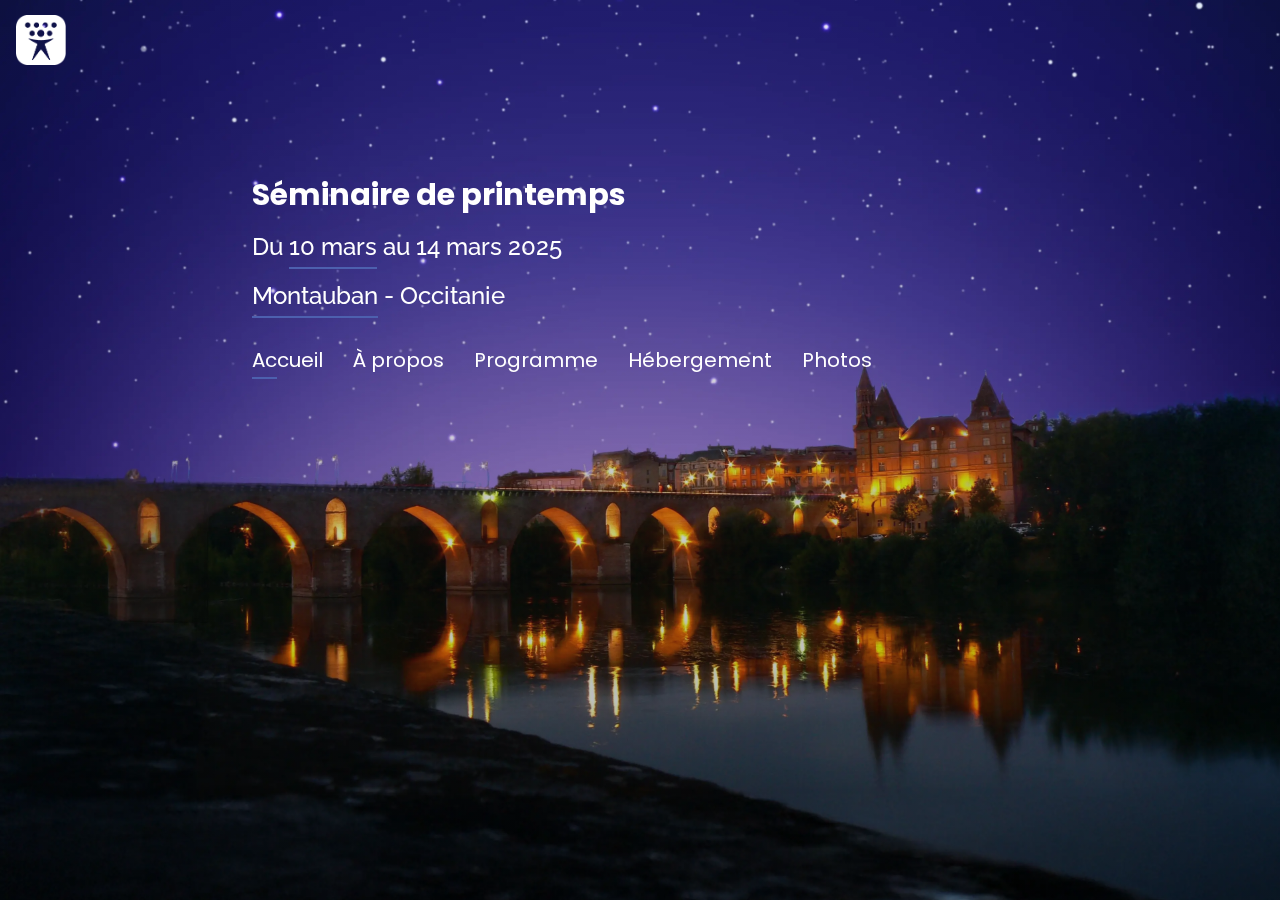
<file: index.html>
<!DOCTYPE html>
<html lang="fr">

<head>
  <meta charset="utf-8">
  <meta content="width=device-width, initial-scale=1.0" name="viewport">

  <title>Séminaire Nutergia Mars 2025</title>
  <meta content="Séminaire Nutergia Mars 2025" name="description">
  <meta content="séminaire, Nutergia" name="keywords">

  <!-- Favicons -->
  <link href="assets/img/favicon.png" rel="icon">
  <link href="assets/img/apple-touch-icon.png" rel="apple-touch-icon">

  <!-- Google Fonts -->
  <link href="https://fonts.googleapis.com/css?family=Open+Sans:300,300i,400,400i,600,600i,700,700i|Raleway:300,300i,400,400i,500,500i,600,600i,700,700i|Poppins:300,300i,400,400i,500,500i,600,600i,700,700i" rel="stylesheet">

  <!-- Vendor CSS Files -->
  <link href="assets/vendor/bootstrap/css/bootstrap.min.css" rel="stylesheet">
  <link href="assets/vendor/bootstrap-icons/bootstrap-icons.css" rel="stylesheet">
  <link href="assets/vendor/boxicons/css/boxicons.min.css" rel="stylesheet">
  <link href="assets/vendor/glightbox/css/glightbox.min.css" rel="stylesheet">
  <link href="assets/vendor/remixicon/remixicon.css" rel="stylesheet">
  <link href="assets/vendor/swiper/swiper-bundle.min.css" rel="stylesheet">

  <!-- Template Main CSS File -->
  <link href="assets/css/style.css" rel="stylesheet">

  <!-- =======================================================
  * Template Name: Personal
  * Updated: May 30 2023 with Bootstrap v5.3.0
  * Template URL: https://bootstrapmade.com/personal-free-resume-bootstrap-template/
  * Author: BootstrapMade.com
  * License: https://bootstrapmade.com/license/
  ======================================================== -->
</head>

<body>

  <!-- ======= Header ======= -->
  <header id="header">
    <div class="site-logo">
      <img class="logo-icon" src="assets/img/logo-nutergia.png" alt="logo">
    </div>

    <div class="container cadre">

      <h1><a href="index.html">Séminaire de printemps</a></h1>
      <!-- Uncomment below if you prefer to use an image logo -->
      <!-- <a href="index.html" class="mr-auto"><img src="assets/img/logo.png" alt="" class="img-fluid"></a> -->
      <h2>Du <span>10 mars</span> au 14 mars 2025</h2>
      <h2><span>Montauban</span> - Occitanie</h2>

      <nav id="navbar" class="navbar">
        <ul>
          <li><a class="nav-link active" href="#header">Accueil</a></li>
          <li><a class="nav-link" href="#about">À propos</a></li>
          <li><a class="nav-link" href="#resume">Programme</a></li>
          <li><a class="nav-link" href="#services">Hébergement</a></li>
          <li><a class="nav-link" href="#portfolio">Photos</a></li>
        </ul>
        <i class="bi bi-list mobile-nav-toggle"></i>
      </nav><!-- .navbar -->

    </div>
    
  </header><!-- End Header -->

  <!-- ======= About Section ======= -->
  <section id="about" class="about">

    <!-- ======= About Me ======= -->
    <div class="about-me container rounded-top">

      <div class="section-title">
        <h2>À propos</h2>
        <p>Bienvenue</p>
      </div>

      <div class="row">
        <div class="col-lg-4" data-aos="fade-right">
          <img src="assets/img/dali-le-sommeil.Jpg" class="img-fluid" alt="Le sommeil - Salvador Dali">
        </div>
        <div class="col-lg-8 pt-4 pt-lg-0 content" data-aos="fade-left">
          <h3>Bienvenue à tous !</h3>
          <p>Nous avons hâte de vous retrouver pour partager ensemble de beaux moments de travail et de rencontres et
            vous présenter les nouveautés à venir pour ce début d'année 2025 !</p><br>
          <div class="row">
            <div class="col-lg-12">
              <ul>
                <li>
                  <strong class="decalage"><i class="bi bi-chevron-right"></i>Ateliers de travail :</strong>
                  <span class="first-span"> sous-commissions, présentations marketing, scientifique...</span>
                </li>
                <li>
                  <i class="bi bi-chevron-right"></i><strong>Retrouvailles</strong>
                  <span>et moments de partage entre collaborateurs.</span>
                </li>
                <li>
                  <i class="bi bi-chevron-right"></i><strong>Hébergement</strong>
                  <span>à Montauban, dans le Tarn-et-Garonne.</span>
                </li>
              </ul>
            </div>
          </div>  
        </div>
      </div>

    </div><!-- End About Me -->

    <!-- ======= Counts ======= -->
    <div class="counts container">

      <div class="row">

        <div class="col-lg-4 col-md-6">
          <div class="count-box">
            <i class="bi bi-people-fill"></i>
            <span data-purecounter-start="0" data-purecounter-end="130" data-purecounter-duration="1" class="purecounter"></span>
            <p>Collaborateurs</p>
          </div>
        </div>

        <div class="col-lg-4 col-md-6 mt-5 mt-md-0">
          <div class="count-box">
            <i class="bi bi-chat-quote"></i>
            <span data-purecounter-start="0" data-purecounter-end="4" data-purecounter-duration="1" class="purecounter"></span>
            <p>Jours d'échanges</p>
          </div>
        </div>

        <div class="col-lg-4 col-md-6 mt-5 mt-lg-0">
          <div class="count-box">
            <i class="bi bi-emoji-smile"></i>
            <span data-purecounter-start="0" data-purecounter-end="3" data-purecounter-duration="1" class="purecounter"></span>
            <p>Soirées à partager</p>
          </div>
        </div>

      </div>

    </div><!-- End Counts -->

    <!-- ======= Skills  ======= -->
    <div class="skills container rounded-bottom">

      <div class="section-title">
        <h2>Au programme</h2>
      </div>

      <div class="row skills-content">

        <div class="col-lg-3 col-md-6">
          <div class="progress">
            <span class="skill"><i class="val">100%</i></span>
          </div>
            <span class="skill">Bonne humeur</span>
        </div>

        <div class="col-lg-3 col-md-6">
          <div class="progress">
            <span class="skill"><i class="val">100%</i></span>
          </div>
          <span class="skill">Partage d'expérience</span>
        </div>

        <div class="col-lg-3 col-md-6">
          <div class="progress">
            <span class="skill"><i class="val">100%</i></span>
          </div>
          <span class="skill">Découvertes</span>
        </div>

        <div class="col-lg-3 col-md-6">
          <div class="progress">
            <span class="skill"><i class="val">100%</i></span>
          </div>
          <span class="skill">Échanges</span>
        </div>

      </div>

    </div><!-- End Skills -->

  </section><!-- End About Section -->

  <!-- ======= Resume Section ======= -->
  <section id="resume" class="resume">
    <div class="container rounded-top rounded-bottom">

      <div class="section-title">
        <h2>Programme</h2>
        <p>Programme du 10 mars au 13 mars 2025</p>
      </div><hr>

      <div class="row">
        <div class="col-lg-6">
          <h3 class="resume-title">Lundi 10 mars</h3>
          <div class="resume-item pb-0">
            <h4>17h - Ouverture du séminaire</h4>
            <p><em>Plénière</em></p><br>
          </div>
          <div class="resume-item no-border">
            <h5 class="pause">19h - Cocktail</h5>
          </div><hr>

          <h3 class="resume-title">Mardi 11 mars</h3>
          <div class="resume-item">
            <h4>8h30 - Présentations nouveautés</h4>
            <p><em>Plénière</em></p>
          </div>
          <div class="resume-item">
            <h5 class="pause">10h30 - Pause</h5>
          </div>
          <div class="resume-item">
            <h4>11h - Présentations nouveautés</h4>
          </div>
          <div class="resume-item">
            <h5 class="pause">12h30 - Déjeuner</h5>
          </div>
          <div class="resume-item">
            <h4>14h00 - Sous-commissions régions</h4>
          </div>
          <div class="resume-item">
            <h5 class="pause">15h30 - Pause</h5>
          </div>
          <div class="resume-item">
            <h4>16h00 - Sous-commissions régions</h4>
          </div>
          <div class="resume-item no-border">
            <h5 class="pause">20h - Dîner</h5>
          </div><hr>

          <h3 class="resume-title">Mercredi 12 mars</h3>
          <div class="resume-item">
            <h4>8h30 - Présentations Ostéo / ERGY D</h4>
            <p><em>Plénière</em></p>
          </div>
          <div class="resume-item">
            <h5 class="pause">10h30 - Pause</h5>
          </div>
        </div>

        <div class="col-lg-6">
          <br>
          <div class="resume-item">
            <h4>11h00 - Sous-commissions Business Région - <i>Plan Trade</i></h4>
            <p><em>Plénière</em></p>
          </div>
          <div class="resume-item">
            <h5 class="pause">12h30 - Déjeuner</h5>
          </div>
          <div class="resume-item">
            <h4>14h00 - Sous-commissions régions</h4>
          </div>
          <div class="resume-item">
            <h5 class="pause">15h30 - Pause</h5>
          </div>
          <div class="resume-item">
            <h4>16h00 - Teambuilding</h4>
          </div>
          <div class="resume-item no-border">
            <h5 class="pause">19h30 - Dîner</h5>
          </div><hr>
          
          <h3 class="resume-title">Jeudi 13 mars</h3>
          <div class="resume-item">
            <h4>8h30 - Réponses aux questions - QCM - Actualités Labo</h4>
            <p><em>Plénière</em></p>
          </div>
          <div class="resume-item">
            <h5 class="pause">10h30 - Pause</h5>
          </div>
          <div class="resume-item">
            <h4>11h00 - Actualités Formation médicale - <i>Effithera - FONCA Idloom - Learning</i></h4>
            <p><em>Plénière</em></p>
          </div>
          <div class="resume-item">
            <h5 class="pause">12h30 - Déjeuner</h5>
          </div>
          <div class="resume-item">
            <h4>14h00 - RSE - RH</h4>
          </div>
          <div class="resume-item">
            <h5 class="pause">15h30 - Pause</h5>
          </div>
          <div class="resume-item">
            <h4>15h30 - RSE - RH - Conclusion</h4>
          </div>
          <div class="resume-item no-border">
            <h5 class="pause">19h - Soirée de clôture</h5>
          </div>
        </div>
      </div>

    </div>
  </section><!-- End Resume Section -->

   <!-- ======= Services Section ======= -->
   <section id="services" class="services">
    <div class="container">

      <div class="section-title">
        <h2>Hébergement</h2>
        <p>Abbaye des Capucins - Dalí Hôtel </p>
      </div>

      <div class="row">
        <div class="col-lg-4 col-md-6 d-flex align-items-stretch">
          <div class="icon-box">
            <a href="https://abbayedescapucins.fr/" target="_blank">
              <img src="assets/img/logo-abbaye.jpg" class="img-fluid" alt="Logo hôtel Abbaye des Capucins">
            </a>
            <br><br>
            <h4>Découvrir l'hôtel</a></h4>
            <p>Vous serez accueillis au complexe Abbaye des Capucins - Dalí Hôtel,
               dans la capitale historique de la région du Tarn-et-Garonne, dans un cadre raffiné
               au c&oelig;ur de la ville de Montauban.</p><br>
            <a href="https://dalihotelmontauban.fr/" target="_blank">
              <img src="assets/img/logo-dali.jpg" class="img-fluid" alt="Logo hôtel Dali">
            </a>
          </div>
        </div>

        <div class="adresse col-lg-4 col-md-6 d-flex align-items-stretch mt-4 mt-md-0">
          <div class="icon-box">
            <div class="icon"><i class="bi bi-buildings"></i></div>
            <h4>Informations sur l'hôtel</a></h4>
            <p>Coordonnées de l'hôtel pour votre séjour et votre semaine de travail.</p><br>
            <h6>Abbaye des Capucins - Dalí Hôtel </h6>
            <p>6-8 Quai de Verdun<br>82000 Montauban</p><br>
          </div>
        </div>

        <div class="col-lg-4 col-md-6 d-flex align-items-stretch mt-4 mt-lg-0">
          <div class="icon-box">
            <div class="icon"><i class="bi bi-signpost-split"></i></div>
            <h4>Venir à l'hôtel</a></h4>
            <p>Situé à deux pas du centre historique de Montauban, au coeur du Sud-Ouest, le complexe Abbaye des Capucins - Dalí Hôtel
               fait partie du patrimoine historique de la région du Tarn-et-Garonne, tout en rendant hommage à l'artiste surréaliste
               Salvador Dalí.</p><br>
            <div class="portfolio-links">
              <p class="big">
                <a href="map-details.html" data-gallery="portfolioDetailsGallery" data-glightbox="type: external" class="portfolio-details-lightbox">Plan Google Maps</a>
              </p>
            </div><br>
            <h6>Coordonnées GPS :</h6>
            <p>44.0207949N - 1.3500009E</p>
          </div>
        </div>

      </div>

    </div>
  </section><!-- End Services Section -->

  <!-- ======= Portfolio Section ======= -->
  <section id="portfolio" class="portfolio">
    <div class="container">

      <div class="section-title">
        <h2>Photos</h2>
        <p>Découvrir les lieux</p>
      </div>

      <div class="row">
        <div class="col-lg-12 d-flex justify-content-center">
          <ul id="portfolio-flters">
            <li data-filter="*" class="filter-active">Toutes</li>
            <li data-filter=".filter-abbaye">Abbaye des Capucins</li>
            <li data-filter=".filter-dali">Hôtel Dalí</li>
            <li data-filter=".filter-montauban">Montauban</li>
          </ul>
        </div>
      </div>

      <div class="row portfolio-container">

        <div class="col-lg-4 col-md-6 portfolio-item filter-montauban">
          <div class="portfolio-wrap">
            <img src="assets/img/portfolio/montauban-pont-vieux.webp" class="img-fluid" alt="Montauban - Pont-Vieux">
            <div class="portfolio-info">
              <h4>Montauban - Pont Vieux</h4>
              <div class="portfolio-links">
                <a href="assets/img/portfolio/montauban-pont-vieux.webp" data-gallery="portfolioGallery" class="portfolio-lightbox">
                  <i class="bx bx-plus"></i></a>
              </div>
            </div>
          </div>
        </div>

        <div class="col-lg-4 col-md-6 portfolio-item filter-dali">
          <div class="portfolio-wrap">
            <img src="assets/img/portfolio/dali-hotel-reception.webp" class="img-fluid" alt="Hôtel Dalí - Réception">
            <div class="portfolio-info">
              <h4>Hôtel Dalí - Réception</h4>
              <div class="portfolio-links">
                <a href="assets/img/portfolio/dali-hotel-reception.webp" data-gallery="portfolioGallery" class="portfolio-lightbox">
                  <i class="bx bx-plus"></i></a>
              </div>
            </div>
          </div>
        </div>

        <div class="col-lg-4 col-md-6 portfolio-item filter-abbaye">
          <div class="portfolio-wrap">
            <img src="assets/img/portfolio/capucins-terrasse.webp" class="img-fluid" alt="Abbaye des Capucins - Terrasse">
            <div class="portfolio-info">
              <h4>Abbaye des Capucins - Terrasse</h4>
              <div class="portfolio-links">
                <a href="assets/img/portfolio/capucins-terrasse.webp" data-gallery="portfolioGallery" class="portfolio-lightbox">
                  <i class="bx bx-plus"></i></a>
              </div>
            </div>
          </div>
        </div>

        <div class="col-lg-4 col-md-6 portfolio-item filter-abbaye">
          <div class="portfolio-wrap">
            <img src="assets/img/portfolio/capucins-entree.webp" class="img-fluid" alt="Abbaye des Capucins - Entrée">
            <div class="portfolio-info">
              <h4>Abbaye des Capucins - Entrée</h4>
              <div class="portfolio-links">
                <a href="assets/img/portfolio/capucins-entree.webp" data-gallery="portfolioGallery" class="portfolio-lightbox">
                  <i class="bx bx-plus"></i></a>
              </div>
            </div>
          </div>
        </div>

        <div class="col-lg-4 col-md-6 portfolio-item filter-montauban">
          <div class="portfolio-wrap">
            <img src="assets/img/portfolio/montauban-place-nationale.webp" class="img-fluid" alt="Montauban - Place Nationale">
            <div class="portfolio-info">
              <h4>Montauban - Place Nationale</h4>
              <div class="portfolio-links">
                <a href="assets/img/portfolio/montauban-place-nationale.webp" data-gallery="portfolioGallery" class="portfolio-lightbox">
                  <i class="bx bx-plus"></i></a>
              </div>
            </div>
          </div>
        </div>

        <div class="col-lg-4 col-md-6 portfolio-item filter-dali">
          <div class="portfolio-wrap">
            <img src="assets/img/portfolio/dali-hotel-entree.webp" class="img-fluid" alt="Hôtel Dalí - Entrée">
            <div class="portfolio-info">
              <h4>Hôtel Dalí - Entrée</h4>
              <div class="portfolio-links">
                <a href="assets/img/portfolio/dali-hotel-entree.webp" data-gallery="portfolioGallery" class="portfolio-lightbox">
                  <i class="bx bx-plus"></i></a>
              </div>
            </div>
          </div>
        </div>

        <div class="col-lg-4 col-md-6 portfolio-item filter-montauban">
          <div class="portfolio-wrap">
            <img src="assets/img/portfolio/montauban-ville-rose.webp" class="img-fluid" alt="Montauban - Place Nationale">
            <div class="portfolio-info">
              <h4>Montauban - Ville rose</h4>
              <div class="portfolio-links">
                <a href="assets/img/portfolio/montauban-ville-rose.webp" data-gallery="portfolioGallery" class="portfolio-lightbox">
                  <i class="bx bx-plus"></i></a>
              </div>
            </div>
          </div>
        </div>

        <div class="col-lg-4 col-md-6 portfolio-item filter-dali">
          <div class="portfolio-wrap">
            <img src="assets/img/portfolio/dali-salle-conference.webp" class="img-fluid" alt="Hôtel Dalí - Salle de conférence">
            <div class="portfolio-info">
              <h4>Hôtel Dalí - Salle de conférence</h4>
              <div class="portfolio-links">
                <a href="assets/img/portfolio/dali-salle-conference.webp" data-gallery="portfolioGallery" class="portfolio-lightbox">
                  <i class="bx bx-plus"></i></a>
              </div>
            </div>
          </div>
        </div>

        <div class="col-lg-4 col-md-6 portfolio-item filter-abbaye">
          <div class="portfolio-wrap">
            <img src="assets/img/portfolio/capucins-chambre.webp" class="img-fluid" alt="Abbaye des Capucins - Chambre">
            <div class="portfolio-info">
              <h4>Abbaye des Capucins - Chambre</h4>
              <div class="portfolio-links">
                <a href="assets/img/portfolio/capucins-chambre.webp" data-gallery="portfolioGallery" class="portfolio-lightbox">
                  <i class="bx bx-plus"></i></a>
              </div>
            </div>
          </div>
        </div>

        <div class="col-lg-4 col-md-6 portfolio-item filter-dali">
          <div class="portfolio-wrap">
            <img src="assets/img/portfolio/dali-restaurant.webp" class="img-fluid" alt="Hôtel Dalí - Salle de restaurant">
            <div class="portfolio-info">
              <h4>Hôtel Dalí - Restaurant</h4>
              <div class="portfolio-links">
                <a href="assets/img/portfolio/dali-restaurant.webp" data-gallery="portfolioGallery" class="portfolio-lightbox">
                  <i class="bx bx-plus"></i></a>
              </div>
            </div>
          </div>
        </div>

        <div class="col-lg-4 col-md-6 portfolio-item filter-dali">
          <div class="portfolio-wrap">
            <img src="assets/img/portfolio/dali-mae-west.webp" class="img-fluid" alt="Hôtel Dalí - Espace Mae West">
            <div class="portfolio-info">
              <h4>Hôtel Dalí - Espace Mae West</h4>
              <div class="portfolio-links">
                <a href="assets/img/portfolio/dali-mae-west.webp" data-gallery="portfolioGallery" class="portfolio-lightbox">
                  <i class="bx bx-plus"></i></a>
              </div>
            </div>
          </div>
        </div>

        <div class="col-lg-4 col-md-6 portfolio-item filter-montauban">
          <div class="portfolio-wrap">
            <img src="assets/img/portfolio/montauban-vieille-ville.webp" class="img-fluid" alt="Montauban - Vieille ville">
            <div class="portfolio-info">
              <h4>Montauban - Vieille ville</h4>
              <div class="portfolio-links">
                <a href="assets/img/portfolio/montauban-vieille-ville.webp" data-gallery="portfolioGallery" class="portfolio-lightbox">
                  <i class="bx bx-plus"></i></a>
              </div>
            </div>
          </div>
        </div>

        <div class="col-lg-4 col-md-6 portfolio-item filter-abbaye">
          <div class="portfolio-wrap">
            <img src="assets/img/portfolio/capucins-bar.webp" class="img-fluid" alt="Abbaye des Capucins - Bar">
            <div class="portfolio-info">
              <h4>Abbaye des Capucins - Bar</h4>
              <div class="portfolio-links">
                <a href="assets/img/portfolio/capucins-bar.webp" data-gallery="portfolioGallery" class="portfolio-lightbox">
                  <i class="bx bx-plus"></i></a>
              </div>
            </div>
          </div>
        </div>

        <div class="col-lg-4 col-md-6 portfolio-item filter-dali">
          <div class="portfolio-wrap">
            <img src="assets/img/portfolio/dali-chambre.webp" class="img-fluid" alt="Hôtel Dalí - Chambre">
            <div class="portfolio-info">
              <h4>Hôtel Dalí - Chambre</h4>
              <div class="portfolio-links">
                <a href="assets/img/portfolio/dali-chambre.webp" data-gallery="portfolioGallery" class="portfolio-lightbox">
                  <i class="bx bx-plus"></i></a>
              </div>
            </div>
          </div>
        </div>

        <div class="col-lg-4 col-md-6 portfolio-item filter-abbaye">
          <div class="portfolio-wrap">
            <img src="assets/img/portfolio/capucins-jardin.webp" class="img-fluid" alt="Abbaye des Capucins - Jardin">
            <div class="portfolio-info">
              <h4>Abbaye des Capucins - Jardin</h4>
              <div class="portfolio-links">
                <a href="assets/img/portfolio/capucins-jardin.webp" data-gallery="portfolioGallery" class="portfolio-lightbox">
                  <i class="bx bx-plus"></i></a>
              </div>
            </div>
          </div>
        </div>

        <div class="col-lg-4 col-md-6 portfolio-item filter-montauban">
          <div class="portfolio-wrap">
            <img src="assets/img/portfolio/montauban-cathedrale.webp" class="img-fluid" alt="Montauban - Cathédrâle Notre-Dame-de-l'Assomption">
            <div class="portfolio-info">
              <h4>Montauban - Cathédrâle<br>Notre-Dame-de-l'Assomption</h4>
              <div class="portfolio-links">
                <a href="assets/img/portfolio/montauban-cathedrale.webp" data-gallery="portfolioGallery" class="portfolio-lightbox">
                  <i class="bx bx-plus"></i></a>
              </div>
            </div>
          </div>
        </div>

        <div class="col-lg-4 col-md-6 portfolio-item filter-abbaye">
          <div class="portfolio-wrap">
            <img src="assets/img/portfolio/capucins-amphitheatre.webp" class="img-fluid" alt="Abbaye des Capucins - Amphithéâtre Olympe de Gouges">
            <div class="portfolio-info">
              <h4>Abbaye des Capucins - Amphithéâtre<br>Olympe de Gouges</h4>
              <div class="portfolio-links">
                <a href="assets/img/portfolio/capucins-amphitheatre.webp" data-gallery="portfolioGallery" class="portfolio-lightbox">
                  <i class="bx bx-plus"></i></a>
              </div>
            </div>
          </div>
        </div>

        <div class="col-lg-4 col-md-6 portfolio-item filter-montauban">
          <div class="portfolio-wrap">
            <img src="assets/img/portfolio/montauban-musee-ingres.webp" class="img-fluid" alt="Montauban - Musée Ingres Bourdelle">
            <div class="portfolio-info">
              <h4>Montauban - Musée Ingres Bourdelle</h4>
              <div class="portfolio-links">
                <a href="assets/img/portfolio/montauban-musee-ingres.webp" data-gallery="portfolioGallery" class="portfolio-lightbox">
                  <i class="bx bx-plus"></i></a>
              </div>
            </div>
          </div>
        </div>

      </div>

    </div>
  </section><!-- End Portfolio Section -->

  <!-- Vendor JS Files -->
  <script src="assets/vendor/purecounter/purecounter_vanilla.js"></script>
  <script src="assets/vendor/bootstrap/js/bootstrap.bundle.min.js"></script>
  <script src="assets/vendor/glightbox/js/glightbox.min.js"></script>
  <script src="assets/vendor/isotope-layout/isotope.pkgd.min.js"></script>
  <script src="assets/vendor/swiper/swiper-bundle.min.js"></script>
  <script src="assets/vendor/waypoints/noframework.waypoints.js"></script>
  <script src="assets/vendor/php-email-form/validate.js"></script>

  <!-- Template Main JS File -->
  <script src="assets/js/main.js"></script>

</body>

</html>
</file>
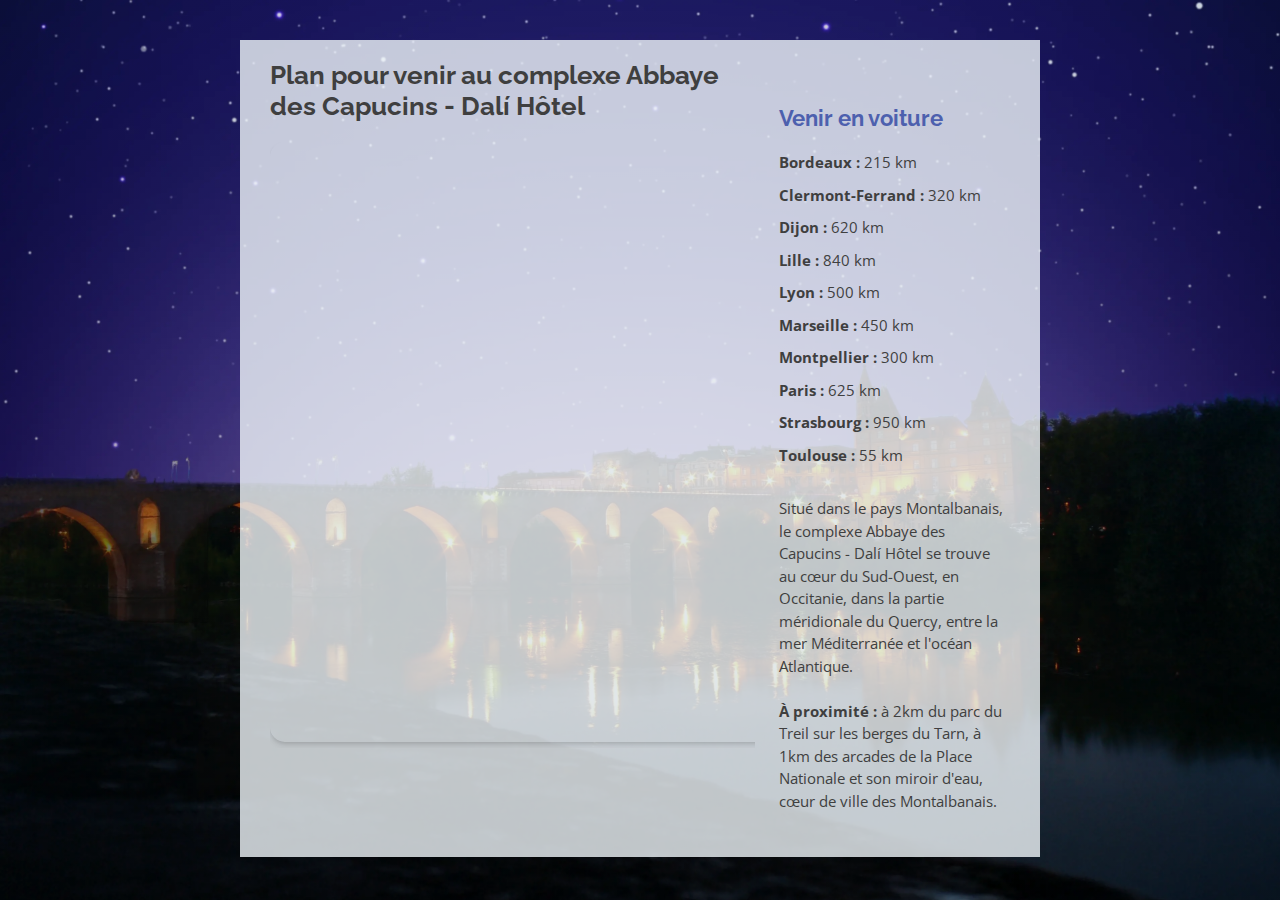
<file: map-details.html>
<!DOCTYPE html>
<html lang="fr">

<head>
  <meta charset="utf-8">
  <meta content="width=device-width, initial-scale=1.0" name="viewport">

  <title>Venir à l'hôtel- Séminaire Nutergia Mars 2024</title>
  <meta content="Séminaire Nutergia Mars 2024" name="description">
  <meta content="séminaire, Nutergia" name="keywords">

  <!-- Favicons -->
  <link href="assets/img/favicon.png" rel="icon">
  <link href="assets/img/apple-touch-icon.png" rel="apple-touch-icon">

  <!-- Google Fonts -->
  <link href="https://fonts.googleapis.com/css?family=Open+Sans:300,300i,400,400i,600,600i,700,700i|Raleway:300,300i,400,400i,500,500i,600,600i,700,700i|Poppins:300,300i,400,400i,500,500i,600,600i,700,700i" rel="stylesheet">

  <!-- Vendor CSS Files -->
  <link href="assets/vendor/bootstrap/css/bootstrap.min.css" rel="stylesheet">
  <link href="assets/vendor/bootstrap-icons/bootstrap-icons.css" rel="stylesheet">
  <link href="assets/vendor/boxicons/css/boxicons.min.css" rel="stylesheet">
  <link href="assets/vendor/glightbox/css/glightbox.min.css" rel="stylesheet">
  <link href="assets/vendor/remixicon/remixicon.css" rel="stylesheet">
  <link href="assets/vendor/swiper/swiper-bundle.min.css" rel="stylesheet">

  <!-- Template Main CSS File -->
  <link href="assets/css/style.css" rel="stylesheet">

  <!-- =======================================================
  * Template Name: Personal
  * Updated: May 30 2023 with Bootstrap v5.3.0
  * Template URL: https://bootstrapmade.com/personal-free-resume-bootstrap-template/
  * Author: BootstrapMade.com
  * License: https://bootstrapmade.com/license/
  ======================================================== -->
</head>

<body>

  <main id="main">

    <!-- ======= Portfolio Details ======= -->
    <div id="portfolio-details" class="portfolio-details">
      <div class="container">

        <div class="row">

          <div class="col-lg-8">
            <h2 class="portfolio-title">Plan pour venir au complexe Abbaye des Capucins - Dalí Hôtel</h2>

            <div class="portfolio-details-slider swiper">
              <div class="swiper-wrapper align-items-center">

                <div> <!--class="swiper-slide"-->
                  <iframe src="https://www.google.com/maps/embed?pb=!1m18!1m12!1m3!1d5738.071049495505!2d1.3500855999999997!3d44.02066039999999!2m3!1f0!2f0!3f0!3m2!1i1024!2i768!4f13.1!3m3!1m2!1s0x12ac0de63a3526b7%3A0xf03f6e0a2b8b56e9!2s6-8%20Quai%20de%20Verdun%2C%2082000%20Montauban!5e0!3m2!1sfr!2sfr!4v1734615483928!5m2!1sfr!2sfr" width="820" height="600" style="border:0;" allowfullscreen="" loading="lazy" referrerpolicy="no-referrer-when-downgrade"></iframe>
                </div>

              </div>
            </div>

          </div>

          <div class="col-lg-4 portfolio-info">
            <h3>Venir en voiture</h3>
            <ul>
              <li><strong>Bordeaux : </strong>215 km</li>
              <li><strong>Clermont-Ferrand : </strong>320 km</li>
              <li><strong>Dijon :</strong> 620 km</li>
              <li><strong>Lille :</strong> 840 km</li>
              <li><strong>Lyon :</strong> 500 km</li>
              <li><strong>Marseille :</strong> 450 km</li>
              <li><strong>Montpellier :</strong> 300 km</li>
              <li><strong>Paris :</strong> 625 km</li>
              <li><strong>Strasbourg :</strong> 950 km</li>
              <li><strong>Toulouse :</strong> 55 km</li>
            </ul>

            <p>Situé dans le pays Montalbanais, le complexe Abbaye des Capucins - Dalí Hôtel se trouve au c&oelig;ur du Sud-Ouest, en 
              Occitanie, dans la partie méridionale du Quercy, entre la mer Méditerranée et l'océan Atlantique. 
              <br><br><strong>À proximité :</strong> à 2km du parc du Treil sur les berges du Tarn, à 1km des arcades de la Place 
              Nationale et son miroir d'eau, c&oelig;ur de ville des Montalbanais.
              
            </p>
          </div>

        </div>

      </div>
    </div><!-- End Portfolio Details -->

  </main><!-- End #main -->

  <!-- Vendor JS Files -->
  <script src="assets/vendor/purecounter/purecounter_vanilla.js"></script>
  <script src="assets/vendor/bootstrap/js/bootstrap.bundle.min.js"></script>
  <script src="assets/vendor/glightbox/js/glightbox.min.js"></script>
  <script src="assets/vendor/isotope-layout/isotope.pkgd.min.js"></script>
  <script src="assets/vendor/swiper/swiper-bundle.min.js"></script>
  <script src="assets/vendor/waypoints/noframework.waypoints.js"></script>
  <script src="assets/vendor/php-email-form/validate.js"></script>

  <!-- Template Main JS File -->
  <script src="assets/js/main.js"></script>

</body>

</html>
</file>
<file: assets/css/style.css>
/**
* Template Name: Personal
* Updated: May 30 2023 with Bootstrap v5.3.0
* Template URL: https://bootstrapmade.com/personal-free-resume-bootstrap-template/
* Author: BootstrapMade.com
* License: https://bootstrapmade.com/license/
*/

/*--------------------------------------------------------------
# General
--------------------------------------------------------------*/
body {
  font-family: "Open Sans", sans-serif;
  background-color: #040404;
  color: #3f3f3f;
  position: relative;
  background: transparent;
}

body::before {
  content: "";
  position: fixed;
  background: 
    linear-gradient(
      rgba(22, 126, 189, 0.1),
      rgba(0, 0, 0, 0.3)
      ),
    url("../img/montage-montauban-nuit.webp") top right no-repeat;
  background-size: cover;
  left: 0;
  right: 0;
  top: 0;
  height: 100vh;
  z-index: -1;
}

@media (min-width: 1024px) {
  body::before {
    background-attachment: fixed;
  }
}

a {
  color: /*#167EBD*/#4D60AE;
  text-decoration: none;
}

a:hover {
  color: /*#167EBD*/#4D60AE;
  text-decoration: none;
}

a.special {
  color: #C7B990;
}

h1,
h2,
h3,
h4,
h5,
h6 {
  font-family: "Raleway", sans-serif;
}

p {
  margin-top: 0;
  margin-bottom: 0.3rem;
}

/*--------------------------------------------------------------
# Header
--------------------------------------------------------------*/
#header .container {
  position: relative;
  bottom: 20%;
}

#header.header-bottom .container {
  position: relative;
  bottom: 60%;
}

#header {
  transition: ease-in-out 0.3s;
  position: relative;
  height: 100vh;
  display: flex;
  align-items: center;
  z-index: 997;
  overflow-y: auto;
}

#header * {
  transition: ease-in-out 0.3s;
}

#header .logo-icon {
  width: 60px;
  position: absolute;
  top: 1rem;
  left: 1rem;
}

#header h1 {
  font-size: 48px;
  margin: 0;
  padding: 0;
  line-height: 1;
  font-weight: 700;
  font-family: "Poppins", sans-serif;
}

#header h1 a,
#header h1 a:hover {
  color: #fff;
  line-height: 1;
  display: inline-block;
}

#header h2 {
  font-size: 24px;
  margin-top: 20px;
  color: #fff;
}

#header h2 span {
  color: #fff;
  border-bottom: 2px solid /*#167EBD*/#4D60AE;
  padding-bottom: 6px;
}

#header img {
  padding: 0;
  margin: 0;
}

#header .social-links {
  margin-top: 40px;
  display: flex;
}

#header .social-links a {
  font-size: 16px;
  display: flex;
  justify-content: center;
  align-items: center;
  background: rgba(255, 255, 255, 0.1);
  color: #fff;
  line-height: 1;
  margin-right: 8px;
  border-radius: 50%;
  width: 40px;
  height: 40px;
}

#header .social-links a:hover {
  background: /*#167EBD*/#4D60AE;
}

@media (max-width: 1550px) {
  #header.header-top .navbar ul {
    margin-right: 40px;
  }
  #header .logo-icon {
    /*width: 50px;  
    top: 15px;*/
    width: 60px;
    position: absolute;
    top: 1rem;
    left: 1rem;
  }
}

@media (max-width: 1500px) {
.container, .container-lg, .container-md, .container-sm, .container-xl, .container-xxl {
    max-width: 900px;
  }
}

@media (max-width: 1470px) {
  nav #navbar {
    width: 50%;
  }
}

@media (max-width: 1450px) {
.container, .container-lg, .container-md, .container-sm, .container-xl, .container-xxl {
    max-width: 800px;
  }
}

@media (max-width: 1280px) {
  #header h1 a, #header h1 a:hover {
    font-size: 30px;
  }
  #header .logo-icon {
    width: 50px;  
    top: 15px;
  }
  #header.header-top .navbar ul li a {
    font-size: 14px;
  }
}

@media (max-width: 1115px) {
  #header .logo-icon {
    display: none;
  }
}

@media (max-width: 992px) {
  #header h1 {
    font-size: 36px;
  }

  #header .logo-icon {
    width: 3rem;
  }

  #header h2 {
    font-size: 20px;
    line-height: 30px;
  }

  #header .social-links {
    margin-top: 15px;
  }

  #header .container {
    display: flex;
    flex-direction: column;
    align-items: center;
  }
}

/* Header Top */
#header.header-top {
  height: 90px;
  position: fixed;
  left: 0;
  top: 0;
  right: 0;
  background: rgba(0, 0, 0, 0.9);
}

#header.header-top .cadre {
  padding-top: 2rem;
}

#header.header-top .social-links,
#header.header-top h2 {
  display: none;
}

#header.header-top h1 {
  margin-right: auto;
  font-size: 36px;
}

#header.header-top .container {
  display: flex;
  align-items: center;
}

#header.header-top .navbar {
  margin: 0;
  margin-right: 20px;
}

@media (max-width: 768px) {
  #header.header-top {
    height: 60px;
  }

  #header.header-top h1 {
    font-size: 26px;
  }
}

/*--------------------------------------------------------------
# Navigation Menu
--------------------------------------------------------------*/
/**
* Desktop Navigation 
*/

#navbar li a {
  font-size: 1.25rem;
}

.navbar {
  padding: 0;
  margin-top: 35px;
}

.navbar ul {
  margin: 0;
  padding: 0;
  display: flex;
  list-style: none;
  align-items: center;
}

.navbar li {
  position: relative;
}

.navbar li+li {
  margin-left: 30px;
}

.navbar a,
.navbar a:focus {
  display: flex;
  align-items: center;
  justify-content: space-between;
  padding: 0;
  font-family: "Poppins", sans-serif;
  font-size: 16px;
  font-weight: 400;
  color: #fff;
  white-space: nowrap;
  transition: 0.3s;
}

.navbar a i,
.navbar a:focus i {
  font-size: 12px;
  line-height: 0;
  margin-left: 5px;
}

.navbar a:before {
  content: "";
  position: absolute;
  width: 0;
  height: 2px;
  bottom: -4px;
  left: 0;
  background-color: /*#167EBD*/#4D60AE;
  visibility: hidden;
  width: 0px;
  transition: all 0.3s ease-in-out 0s;
}

.navbar a:hover:before,
.navbar li:hover>a:before,
.navbar .active:before {
  visibility: visible;
  width: 25px;
}

.navbar a:hover,
.navbar .active,
.navbar .active:focus,
.navbar li:hover>a {
  color: #fff;
}

/**
* Mobile Navigation 
*/
.mobile-nav-toggle {
  color: #fff;
  font-size: 28px;
  cursor: pointer;
  display: none;
  line-height: 0;
  transition: 0.5s;
  position: fixed;
  right: 15px;
  top: 15px;
}

@media (max-width: 991px) {
  .mobile-nav-toggle {
    display: block;
  }
  .navbar ul {
    display: none;
  }
}

.navbar-mobile {
  position: fixed;
  overflow: hidden;
  top: 0;
  right: 0;
  left: 0;
  bottom: 0;
  background: rgba(0, 0, 0, 0.9);
  transition: 0.3s;
  z-index: 999;
  margin-top: 0;
}

.navbar-mobile .mobile-nav-toggle {
  position: absolute;
  top: 15px;
  right: 15px;
}

.navbar-mobile ul {
  display: block;
  position: absolute;
  top: 55px;
  right: 15px;
  bottom: 45px;
  left: 15px;
  padding: 10px 0;
  overflow-y: auto;
  transition: 0.3s;
  border: 2px solid rgba(255, 255, 255, 0.2);
}

.navbar-mobile li {
  padding: 12px 20px;
}

.navbar-mobile li+li {
  margin: 0;
}

.navbar-mobile a,
.navbar-mobile a:focus {
  font-size: 16px;
  position: relative;
}

/*--------------------------------------------------------------
# Sections General
--------------------------------------------------------------*/
section {
  overflow: hidden;
  position: absolute;
  width: 100%;
  top: 140px;
  bottom: 100%;
  opacity: 0;
  transition: ease-in-out 0.4s;
  z-index: 2;
}

section.section-show {
  top: 100px;
  bottom: auto;
  opacity: 1;
  padding-bottom: 45px;
}

section .container {
  background: rgba(240, 246, 250, 0.8);
  padding: 30px;
}

@media (max-width: 768px) {
  section {
    top: 120px;
  }

  section.section-show {
    top: 80px;
  }
}

.section-title h2 {
  font-size: 14px;
  font-weight: 500;
  padding: 0;
  line-height: 1px;
  margin: 0 0 20px 0;
  letter-spacing: 2px;
  text-transform: uppercase;
  color: #6d6d6d;
  font-family: "Poppins", sans-serif;
}

.section-title h2::after {
  content: "";
  width: 120px;
  height: 1px;
  display: inline-block;
  background: /*#167EBD*/#4D60AE;
  margin: 4px 10px;
}

.section-title p {
  margin: 0;
  margin: -15px 0 15px 0;
  font-size: 36px;
  font-weight: 700;
  text-transform: uppercase;
  font-family: "Poppins", sans-serif;
  color: #3f3f3f;
}

@media (max-width: 1200px) and (min-width: 990px) {
  .about-me .content ul strong.decalage {
    min-width: 180px;
  }
  .about-me .content ul strong {
    min-width: 105px;
  }
  .about-me .content ul li span.first-span {
    position: relative;
    top: 16px;
    left: 0px;
    padding-bottom: 10px;
  }
}

@media (max-width: 768px) {
  .about-me .content ul strong.decalage {
    min-width: 200px;
  }
  .about-me .content ul li span.first-span {
    position: relative;
    top: 12px;
    right: 25px;
  }
  .about-me .content ul span {
    position: relative;
    top: 12px;
  }
}

@media (max-width: 760px) {
  .about-me .content ul strong.decalage {
    min-width: 200px;
  }
  .about-me .content ul strong {
    min-width: 110px;
  }
}

@media (max-width: 530px) {
  .about-me .content ul li span.first-span {
    position: relative;
    top: 29px;
    padding-bottom: 10px;
  }
}

@media (max-width: 520px) {
  .about-me .content ul li span.first-span {
    position: relative;
    top: 32px;
    padding-bottom: 20px;
  }
}

@media (max-width: 465px) {
  .about-me .content ul li span.first-span {
    position: relative;
    top: 55px;
    padding-bottom: 45px;
  }
}

/*--------------------------------------------------------------
# About
--------------------------------------------------------------*/
.about-me .content h3 {
  font-weight: 700;
  font-size: 26px;
  color: /*#167EBD*/#4D60AE;
}

.about-me .content ul {
  list-style: none;
  padding: 0;
}

.about-me .content ul li {
  margin-bottom: 15px;
  display: flex;
  align-items: center;
}

.about-me .content ul strong {
  margin-right: 5px;
}

.about-me .content ul i {
  font-size: 16px;
  margin-right: 5px;
  color: /*#167EBD*/#4D60AE;
  line-height: 0;
}

.about-me .content p:last-child {
  margin-bottom: 0;
}

.about-me img {
  border: 0.5rem solid #fff;
  border-radius: 10px;
  -webkit-border-radius: 10px;
  -moz-border-radius: 10px;
  -ms-border-radius: 10px;
  -o-border-radius: 10px;
  box-shadow: rgba(0, 0, 0, 0.16) 0px 3px 6px, rgba(0, 0, 0, 0.23) 0px 3px 6px;
}

.about-me figcaption {
  font-size: 0.75rem;
  color: white;
}

/*--------------------------------------------------------------
# Counts
--------------------------------------------------------------*/
.counts {
  padding: 70px 0 60px;
}

.counts .count-box {
  padding: 30px 30px 25px 30px;
  width: 100%;
  position: relative;
  text-align: center;
  background: rgba(255, 255, 255, 0.4);
  border-radius: 10px;
  -webkit-border-radius: 10px;
  -moz-border-radius: 10px;
  -ms-border-radius: 10px;
  -o-border-radius: 10px;
}

.counts .count-box i {
  position: absolute;
  top: -25px;
  left: 50%;
  transform: translateX(-50%);
  font-size: 24px;
  background: rgba(255, 255, 255, 0.8);
  padding: 12px;
  color: /*#167EBD*/#4D60AE;
  border-radius: 50px;
  line-height: 0;
}

.counts .count-box span {
  font-size: 36px;
  display: block;
  font-weight: 600;
  color: /*#167EBD*/#4D60AE;
}

.counts .count-box p {
  padding: 0;
  margin: 0;
  font-family: "Raleway", sans-serif;
  font-size: 14px;
  font-weight: bold;
}

/*--------------------------------------------------------------
# Skills
--------------------------------------------------------------*/
.skills-content {
  display: flex;
  flex: 1;
}

.skills .progress {
  display: block;
  margin: 0 auto;
  margin-top: 1rem;
  margin-bottom: 1rem;
  height: 60px;
  background: none;
  border-radius: 0;
  --r1: 154%;
  --r2: 68.5%;
  width: 120px;
  height: 120px;
  border-radius: 50%;
  background: radial-gradient(var(--r1) var(--r2) at top   ,#0000 79.5%,/*#167EBD*/#4D60AE 80%),    radial-gradient(var(--r1) var(--r2) at bottom,/*#167EBD*/#4D60AE 79.5%,#0000 80%),    radial-gradient(var(--r1) var(--r2) at top   ,#0000 79.5%,/*#167EBD*/#4D60AE 80%),    rgba(255, 255, 255, 0.45);
  background-size: 50.5% 220%;
  background-position: -100% 0%,0% 0%,100% 0%;
  background-repeat:no-repeat;
  animation:p9 3s infinite linear;
  -webkit-animation:p9 3s infinite linear;
  animation-iteration-count: 3;
  animation-fill-mode: forwards;
}
@keyframes p9 {
    33%  {background-position:    0% 33% ,100% 33% ,200% 33% }
    66%  {background-position: -100%  66%,0%   66% ,100% 66% }
    100% {background-position:    0% 100%,100% 100%,200% 100%}
}

.skills .skill {
  text-transform: uppercase;
  display: block;
  text-align: center;
  font-weight: 600;
  font-family: "Poppins", sans-serif;
  color: #3f3f3f;
}

.skills .progress .skill i.val {
  color: white;
  font-style: normal;
  font-size: large;
  display: block;
  padding-top: 40%;
  text-align: center;
}

/*--------------------------------------------------------------
# Interests
--------------------------------------------------------------*/
.interests .icon-box {
  display: flex;
  align-items: center;
  padding: 20px;
  background: rgba(255, 255, 255, 0.08);
  transition: ease-in-out 0.3s;
}

.interests .icon-box i {
  font-size: 32px;
  padding-right: 10px;
  line-height: 1;
}

.interests .icon-box h3 {
  font-weight: 700;
  margin: 0;
  padding: 0;
  line-height: 1;
  font-size: 16px;
  color: #fff;
}

.interests .icon-box:hover {
  background: rgba(255, 255, 255, 0.12);
}

/*--------------------------------------------------------------
# Testimonials
--------------------------------------------------------------*/
.testimonials .testimonials-carousel,
.testimonials .testimonials-slider {
  overflow: hidden;
}

.testimonials .testimonial-item {
  box-sizing: content-box;
  min-height: 320px;
}

.testimonials .testimonial-item .testimonial-img {
  width: 90px;
  border-radius: 50%;
  margin: -40px 0 0 40px;
  position: relative;
  z-index: 2;
  border: 6px solid rgba(255, 255, 255, 0.12);
}

.testimonials .testimonial-item h3 {
  font-size: 18px;
  font-weight: bold;
  margin: 10px 0 5px 45px;
  color: #fff;
}

.testimonials .testimonial-item h4 {
  font-size: 14px;
  color: #999;
  margin: 0 0 0 45px;
}

.testimonials .testimonial-item .quote-icon-left,
.testimonials .testimonial-item .quote-icon-right {
  color: rgba(255, 255, 255, 0.25);
  font-size: 26px;
}

.testimonials .testimonial-item .quote-icon-left {
  display: inline-block;
  left: -5px;
  position: relative;
}

.testimonials .testimonial-item .quote-icon-right {
  display: inline-block;
  right: -5px;
  position: relative;
  top: 10px;
}

.testimonials .testimonial-item p {
  font-style: italic;
  margin: 0 15px 0 15px;
  padding: 20px 20px 60px 20px;
  background: rgba(255, 255, 255, 0.1);
  position: relative;
  border-radius: 6px;
  position: relative;
  z-index: 1;
}

.testimonials .swiper-pagination {
  margin-top: 20px;
  position: relative;
}

.testimonials .swiper-pagination .swiper-pagination-bullet {
  width: 12px;
  height: 12px;
  opacity: 1;
  background-color: rgba(255, 255, 255, 0.3);
}

.testimonials .swiper-pagination .swiper-pagination-bullet-active {
  background-color: /*#167EBD*/#4D60AE;
}

/*--------------------------------------------------------------
# Resume
--------------------------------------------------------------*/
.resume sup {
  font-size: 60%;
}

.resume hr {
  margin: 0;
}

.resume .resume-title {
  font-size: 26px;
  font-weight: 700;
  margin-top: 20px;
  margin-bottom: 20px;
  color: #3f3f3f;
}

.resume .resume-item {
  padding: 0 0 20px 20px;
  margin-top: -2px;
  border-left: 2px solid rgba(255, 255, 255, 0.2);
  position: relative;
}

.resume .resume-item.no-border {
  border-left: 2px transparent;
  margin-left: 2px;
  margin-bottom: -10px;
}

.resume .resume-item h4 {
  line-height: /*18px*/ 1.5rem;
  font-size: 18px;
  font-weight: 600;
  text-transform: uppercase;
  font-family: "Poppins", sans-serif;
  color: /*#167EBD*/#4D60AE;
  margin-bottom: 10px;
}

.resume .resume-item h5 {
  font-size: 16px;
  background: rgba(255, 255, 255, 0.4);
  border-radius: 5px;
  padding: 5px 15px;
  display: inline-block;
  font-weight: 600;
  margin-bottom: 10px;
  -webkit-border-radius: 5px;
  -moz-border-radius: 5px;
  -ms-border-radius: 5px;
  -o-border-radius: 5px;
}

.resume .resume-item ul {
  padding-left: 20px;
}

.resume .resume-item ul li {
  padding-bottom: 10px;
}

.resume .resume-item:last-child {
  padding-bottom: 0;
}

.resume .resume-item::before {
  content: "";
  position: absolute;
  width: 16px;
  height: 16px;
  border-radius: 50px;
  left: -9px;
  top: 0;
  background: /*#167EBD*/#4D60AE;
  border: 2px solid /*#167EBD*/#4D60AE;
}

.resume .resume-item .pause::before {
  content: "";
  position: absolute;
  width: 16px;
  height: 16px;
  border-radius: 50px;
  left: -29px;
  top: 5px;
  background: #fff;
  border: 2px solid #fff;
}

.resume h5.pause {
  background: rgba(255, 255, 255, 0.4);
  position: relative;
  bottom: 5px;
}

.resume p.programme {
  background-color: /*#167EBD*/#4D60AE;
  padding: 1rem;
  width: 15rem;
  border-radius: 10px;
  -webkit-border-radius: 10px;
  -moz-border-radius: 10px;
  -ms-border-radius: 10px;
  -o-border-radius: 10px;
  text-align: center;
}

.resume p.programme a {
  color: #fff;
}

/*--------------------------------------------------------------
# Services
--------------------------------------------------------------*/
.services .icon-box {
  text-align: center;
  background: rgba(255, 255, 255, 0.4);
  padding: 35px 20px 35px;
  transition: all ease-in-out 0.3s;
  border-radius: 10px;
  -webkit-border-radius: 10px;
  -moz-border-radius: 10px;
  -ms-border-radius: 10px;
  -o-border-radius: 10px;
  margin-bottom: 2rem;
}

.services .icon-box .icon {
  margin: 0 auto;
  width: 64px;
  height: 64px;
  background: /*#167EBD*/#4D60AE;
  border-radius: 5px;
  transition: all 0.3s ease-out 0s;
  display: flex;
  align-items: center;
  justify-content: center;
  margin-bottom: 20px;
  transform-style: preserve-3d;
}

.services .icon-box .icon i {
  color: #fff;
  font-size: 28px;
}

.services .icon-box .icon::before {
  position: absolute;
  content: "";
  left: -8px;
  top: -8px;
  height: 100%;
  width: 100%;
  background: rgba(255, 255, 255, 0.15);
  border-radius: 5px;
  transition: all 0.3s ease-out 0s;
  transform: translateZ(-1px);
}

.services .icon-box h4 {
  font-weight: 700;
  margin-bottom: 15px;
  font-size: 24px;
}

.services .icon-box h4 a, .services .icon-box h4 {
  color: /*#167EBD*/#4D60AE;
}

.services .icon-box p {
  line-height: 24px;
  font-size: 14px;
  margin-bottom: 0;
}

.services .adresse .icon-box {
  width: 100%;
}

.services .icon-box img {
  border-radius: 10px;
  -webkit-border-radius: 10px;
  -moz-border-radius: 10px;
  -ms-border-radius: 10px;
  -o-border-radius: 10px;
}

.services .icon-box:hover {
  background: /*#167EBD*/#4D60AE;
  border-color: /*#167EBD*/#4D60AE;
}

.services .icon-box:hover .icon {
  background: #fff;
}

.services .icon-box:hover .icon i {
  color: /*#167EBD*/#4D60AE;
}

.services .icon-box:hover h4 a, 
.services .icon-box:hover h4,
.services .icon-box:hover p,
.services .icon-box:hover h6 {
  color: #fff;
}

.services .icon-box h6 {
  font-weight: bold;
}

.services .icon-box:hover a.mail, .services .icon-box:hover .big a {
  color: #fff;
}

.services p.big {
  font-size: 2rem;
}

.services image {
  width: 95%;
}

.services svg {
  margin-left: 1rem;
}

/*--------------------------------------------------------------
# Portfolio
--------------------------------------------------------------*/
.portfolio .portfolio-item {
  margin-bottom: 30px;
}

.portfolio #portfolio-flters {
  padding: 0;
  margin: 0 auto 15px auto;
  list-style: none;
  text-align: center;
  border-radius: 50px;
  padding: 2px 15px;
}

.portfolio #portfolio-flters li {
  cursor: pointer;
  display: inline-block;
  padding: 8px 16px 10px 16px;
  font-size: 14px;
  font-weight: 600;
  line-height: 1;
  text-transform: uppercase;
  color: #fff;
  background: /*rgba(22, 126, 189, 0.1)*/ rgba(77, 96, 174, 0.1);
  margin: 0 3px 10px 3px;
  transition: all 0.3s ease-in-out;
  border-radius: 4px;
}

.portfolio #portfolio-flters li:hover,
.portfolio #portfolio-flters li.filter-active {
  background: /*#167EBD*/#4D60AE;
  color: #fff;
}

.portfolio #portfolio-flters li:last-child {
  margin-right: 0;
}

.portfolio .portfolio-wrap {
  transition: 0.3s;
  position: relative;
  overflow: hidden;
  z-index: 1;
  background: rgba(0, 0, 0, 0.6);
}

.portfolio .portfolio-wrap::before {
  content: "";
  background: rgba(22, 126, 189, 0.4);
  position: absolute;
  left: 30px;
  right: 30px;
  top: 30px;
  bottom: 30px;
  transition: all ease-in-out 0.3s;
  z-index: 2;
  opacity: 0;
}

.portfolio .portfolio-wrap .portfolio-info {
  opacity: 0;
  position: absolute;
  top: 0;
  left: 0;
  right: 0;
  bottom: 0;
  text-align: center;
  z-index: 3;
  transition: all ease-in-out 0.3s;
  display: flex;
  flex-direction: column;
  justify-content: center;
  align-items: center;
}

.portfolio .portfolio-wrap .portfolio-info::before {
  display: block;
  content: "";
  width: 48px;
  height: 48px;
  position: absolute;
  top: 35px;
  left: 35px;
  border-top: 3px solid #fff;
  border-left: 3px solid #fff;
  transition: all 0.5s ease 0s;
  z-index: 9994;
}

.portfolio .portfolio-wrap .portfolio-info::after {
  display: block;
  content: "";
  width: 48px;
  height: 48px;
  position: absolute;
  bottom: 35px;
  right: 35px;
  border-bottom: 3px solid #fff;
  border-right: 3px solid #fff;
  transition: all 0.5s ease 0s;
  z-index: 9994;
}

.portfolio .portfolio-wrap .portfolio-info h4 {
  font-size: 20px;
  color: #fff;
  font-weight: 600;
}

.portfolio .portfolio-wrap .portfolio-info p {
  color: #ffffff;
  font-size: 14px;
  text-transform: uppercase;
  padding: 0;
  margin: 0;
}

.portfolio .portfolio-wrap .portfolio-links {
  text-align: center;
  z-index: 4;
}

.portfolio .portfolio-wrap .portfolio-links a {
  color: #fff;
  margin: 0 2px;
  font-size: 28px;
  display: inline-block;
  transition: 0.3s;
}

.portfolio .portfolio-wrap .portfolio-links a:hover {
  color: /*#167EBD*/#4D60AE;
}

.portfolio a.portfolio-links, a.portfolio-details-lightbox {
  font-weight: bold;
  background-color: #7985bd;
  color: white;
  padding: 0.5rem 0.75rem;
  margin: 0.5rem;
  border-radius: 0.5rem;
  -webkit-border-radius: 0.5rem;
  -moz-border-radius: 0.5rem;
  -ms-border-radius: 0.5rem;
  -o-border-radius: 0.5rem;
  font-size: 1rem;
}

.portfolio a.portfolio-linkshover, .icon-box:hover a.portfolio-details-lightbox:hover {
  background-color: white;
  color: #4D60AE;
}

.portfolio .portfolio-wrap:hover::before {
  top: 0;
  left: 0;
  right: 0;
  bottom: 0;
  opacity: 1;
}

.portfolio .portfolio-wrap:hover .portfolio-info {
  opacity: 1;
}

.portfolio .portfolio-wrap:hover .portfolio-info::before {
  top: 15px;
  left: 15px;
}

.portfolio .portfolio-wrap:hover .portfolio-info::after {
  bottom: 15px;
  right: 15px;
}

/*--------------------------------------------------------------
# Portfolio Details
--------------------------------------------------------------*/
.portfolio-details {
  padding-top: 40px;
  background: rgba(0, 0, 0, 0.1);
  color: #3f3f3f;
  position: fixed;
  left: 0;
  right: 0;
  top: 0;
  bottom: 0;
  overflow-y: auto;
}

.portfolio-details iframe {
  box-shadow: rgba(0, 0, 0, 0.1) 0px 4px 6px -1px, rgba(0, 0, 0, 0.1) 0px 2px 4px -1px;
  border-radius: 15px;
  -webkit-border-radius: 15px;
  -moz-border-radius: 15px;
  -ms-border-radius: 15px;
  -o-border-radius: 15px;
}

.portfolio-details .container {
  padding: 20px 30px 40px 30px;
  background: rgba(240, 246, 250, 0.8);
}

.portfolio-details .portfolio-title {
  font-size: 26px;
  font-weight: 700;
  margin-bottom: 20px;
}

.portfolio-details .portfolio-info {
  padding-top: 45px;
}

.portfolio-details .portfolio-info h3 {
  font-size: 22px;
  font-weight: /*400*/bold;
  margin-bottom: 20px;
  color: /*#167EBD*/#4D60AE;
}

.portfolio-details .portfolio-info ul {
  list-style: none;
  padding: 0;
  font-size: 15px;
}

.portfolio #portfolio-flters li {
  color: #3f3f3f;
}

.portfolio #portfolio-flters li:hover {
  color: #fff;
}

.portfolio-details .portfolio-info ul li+li {
  margin-top: 10px;
}

.portfolio-details .portfolio-info p {
  font-size: 15px;
  padding: 15px 0 0 0;
}

@media (max-width: 992px) {
  .portfolio-details .portfolio-info {
    padding-top: 20px;
  }
}

.portfolio-details .swiper-pagination {
  margin-top: 20px;
  position: relative;
}

.portfolio-details .swiper-pagination .swiper-pagination-bullet {
  width: 12px;
  height: 12px;
  opacity: 1;
  background-color: /*rgba(22, 126, 189, 1)*/ rgba(77, 96, 174, 1);
}

.portfolio-details .swiper-pagination .swiper-pagination-bullet-active {
  background-color: /*#167EBD*/#4D60AE;
}

/*--------------------------------------------------------------
# Contact
--------------------------------------------------------------*/
.contact .info-box {
  color: #444444;
  padding: 20px;
  width: 100%;
  background: rgba(255, 255, 255, 0.08);
}

.contact .info-box i.bx {
  font-size: 24px;
  color: /*#167EBD*/#4D60AE;
  border-radius: 50%;
  padding: 14px;
  float: left;
  background: rgba(255, 255, 255, 0.1);
}

.contact .info-box h3 {
  font-size: 20px;
  color: rgba(255, 255, 255, 0.5);
  font-weight: 700;
  margin: 10px 0 8px 68px;
}

.contact .info-box p {
  padding: 0;
  color: #fff;
  line-height: 24px;
  font-size: 14px;
  margin: 0 0 0 68px;
}

.contact .info-box .social-links {
  margin: 5px 0 0 68px;
  display: flex;
}

.contact .info-box .social-links a {
  font-size: 18px;
  display: inline-block;
  color: #fff;
  line-height: 1;
  margin-right: 12px;
  transition: 0.3s;
}

.contact .info-box .social-links a:hover {
  color: /*#167EBD*/#4D60AE;
}

.contact .php-email-form {
  padding: 30px;
  background: rgba(255, 255, 255, 0.08);
}

.contact .php-email-form .error-message {
  display: none;
  background: rgba(255, 255, 255, 0.08);
  background: #ed3c0d;
  text-align: left;
  padding: 15px;
  font-weight: 600;
}

.contact .php-email-form .error-message br+br {
  margin-top: 25px;
}

.contact .php-email-form .sent-message {
  display: none;
  background: rgba(255, 255, 255, 0.08);
  background: /*#167EBD*/#4D60AE;
  text-align: center;
  padding: 15px;
  font-weight: 600;
}

.contact .php-email-form .loading {
  display: none;
  background: rgba(255, 255, 255, 0.08);
  text-align: center;
  padding: 15px;
}

.contact .php-email-form .loading:before {
  content: "";
  display: inline-block;
  border-radius: 50%;
  width: 24px;
  height: 24px;
  margin: 0 10px -6px 0;
  border: 3px solid /*#167EBD*/#4D60AE;
  border-top-color: #eee;
  animation: animate-loading 1s linear infinite;
}

.contact .php-email-form input,
.contact .php-email-form textarea {
  border-radius: 0;
  box-shadow: none;
  font-size: 14px;
  background: rgba(255, 255, 255, 0.08);
  border: 0;
  transition: 0.3s;
  color: #fff;
}

.contact .php-email-form input:focus,
.contact .php-email-form textarea:focus {
  background-color: rgba(255, 255, 255, 0.11);
}

.contact .php-email-form input::-moz-placeholder,
.contact .php-email-form textarea::-moz-placeholder {
  color: rgba(255, 255, 255, 0.3);
  opacity: 1;
}

.contact .php-email-form input::placeholder,
.contact .php-email-form textarea::placeholder {
  color: rgba(255, 255, 255, 0.3);
  opacity: 1;
}

.contact .php-email-form input {
  padding: 10px 15px;
}

.contact .php-email-form textarea {
  padding: 12px 15px;
}

.contact .php-email-form button[type=submit] {
  background: /*#167EBD*/#4D60AE;
  border: 0;
  padding: 10px 30px;
  color: #fff;
  transition: 0.4s;
  border-radius: 4px;
}

.contact .php-email-form button[type=submit]:hover {
  background: /*#167EBD*/#4D60AE;
}

@keyframes animate-loading {
  0% {
    transform: rotate(0deg);
  }

  100% {
    transform: rotate(360deg);
  }
}

/*--------------------------------------------------------------
# Credits
--------------------------------------------------------------*/
.credits {
  position: fixed;
  right: 0;
  left: 0;
  bottom: 0;
  padding: 15px;
  text-align: right;
  font-size: 13px;
  color: #fff;
  z-index: 999999;
}

@media (max-width: 992px) {
  .credits {
    text-align: center;
    padding: 10px;
    background: rgba(0, 0, 0, 0.8);
  }
}

.credits a {
  color: /*#167EBD*/#4D60AE;
  transition: 0.3s;
}

.credits a:hover {
  color: #fff;
}
</file>
